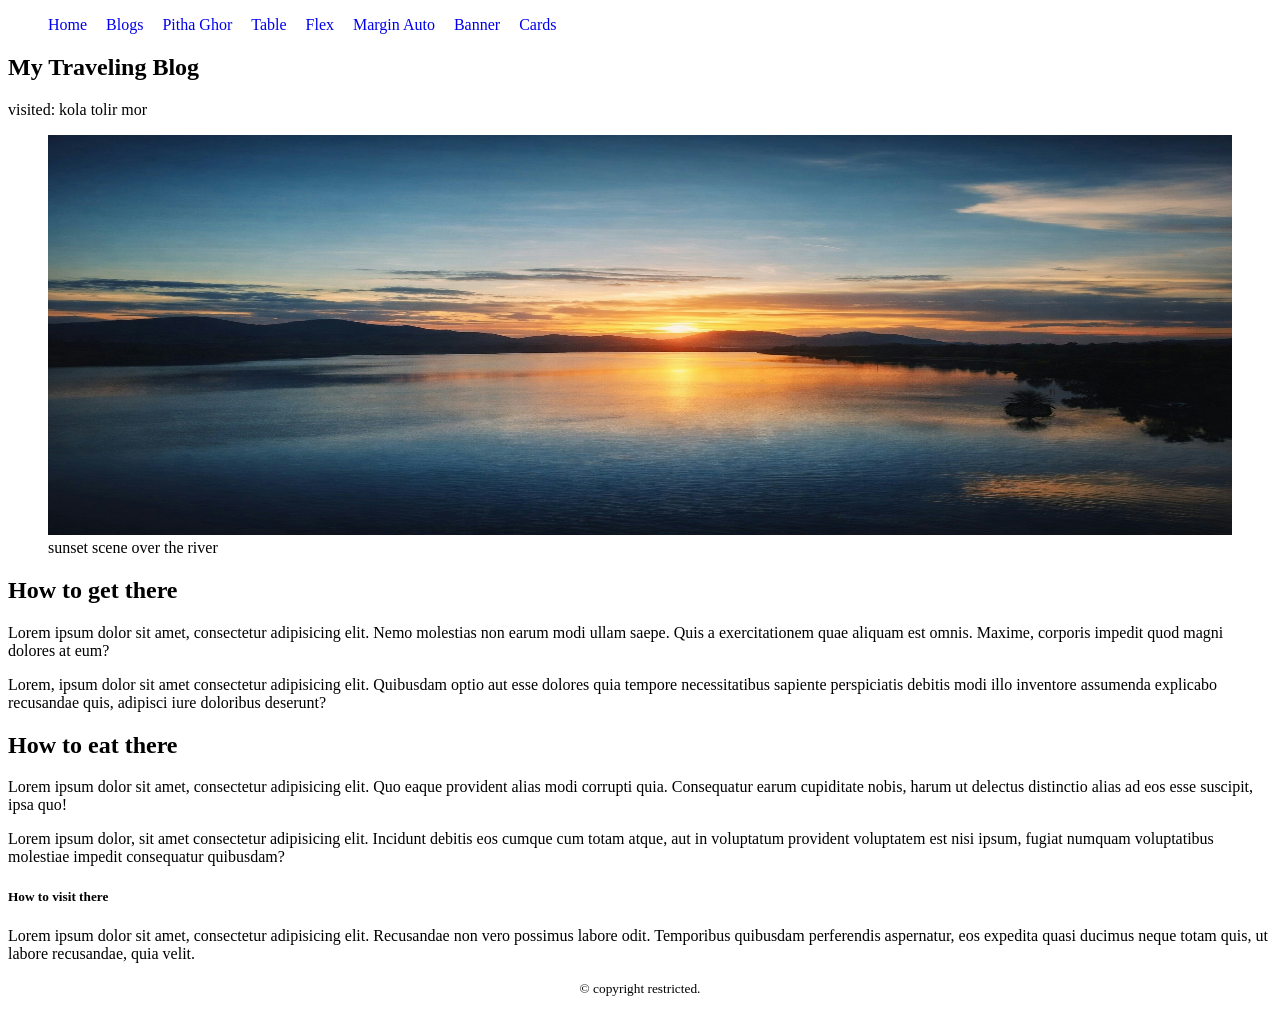
<file: index.html>
<!DOCTYPE html>
<html lang="en">
<head>
    <meta charset="UTF-8">
    <meta name="viewport" content="width=device-width, initial-scale=1.0">
    <title>HTML 5 Explore</title>
    <link rel="stylesheet" href="css/blogs.css">
    <link rel="stylesheet" href="css/nav.css">
</head>
<body>
    <header>
        <nav>
            <ul>
                <li><a href="index.html">Home</a></li>
                <li><a href="blogs.html">Blogs</a></li>
                <li><a href="pitha-ghor.html">Pitha Ghor</a></li>
                <li><a href="table.html">Table</a></li>
                <li><a href="flex.html">Flex</a></li>
                <li><a href="center.html">Margin Auto</a></li>
                <li><a href="banner.html">Banner</a></li>
                <li><a href="cards.html">Cards</a></li>
            </ul>
        </nav>
    </header>
    <main>
        <article>
            <header>
                <h2>My Traveling Blog</h2>
                <p>visited: kola tolir mor</p>
            </header>
            <figure>
                <img width="100%" height="400px" src="images/sunset-river.jpg" alt="">
                <figcaption>
                 sunset scene over the river
                </figcaption>
            </figure>
            <section>
                <h2>How to get there</h2>
                <p>Lorem ipsum dolor sit amet, consectetur adipisicing elit. Nemo molestias non earum modi ullam saepe. Quis a exercitationem quae aliquam est omnis. Maxime, corporis impedit quod magni dolores at eum?</p>
                <p>Lorem, ipsum dolor sit amet consectetur adipisicing elit. Quibusdam optio aut esse dolores quia tempore necessitatibus sapiente perspiciatis debitis modi illo inventore assumenda explicabo recusandae quis, adipisci iure doloribus deserunt?</p>
            </section>
            <section>
                <h2>How to eat there</h2>
                <p>Lorem ipsum dolor sit amet, consectetur adipisicing elit. Quo eaque provident alias modi corrupti quia. Consequatur earum cupiditate nobis, harum ut delectus distinctio alias ad eos esse suscipit, ipsa quo!</p>
                <p>Lorem ipsum dolor, sit amet consectetur adipisicing elit. Incidunt debitis eos cumque cum totam atque, aut in voluptatum provident voluptatem est nisi ipsum, fugiat numquam voluptatibus molestiae impedit consequatur quibusdam?</p>
            </section>
            <section>
                <h5>How to visit there</h5>
                <p>Lorem ipsum dolor sit amet, consectetur adipisicing elit. Recusandae non vero possimus labore odit. Temporibus quibusdam perferendis aspernatur, eos expedita quasi ducimus neque totam quis, ut labore recusandae, quia velit.</p>
            </section>
        </article>
    </main>
    <footer>
        <p><small>&COPY; copyright restricted.</small></p>
    </footer>
</body>
</html>
</file>
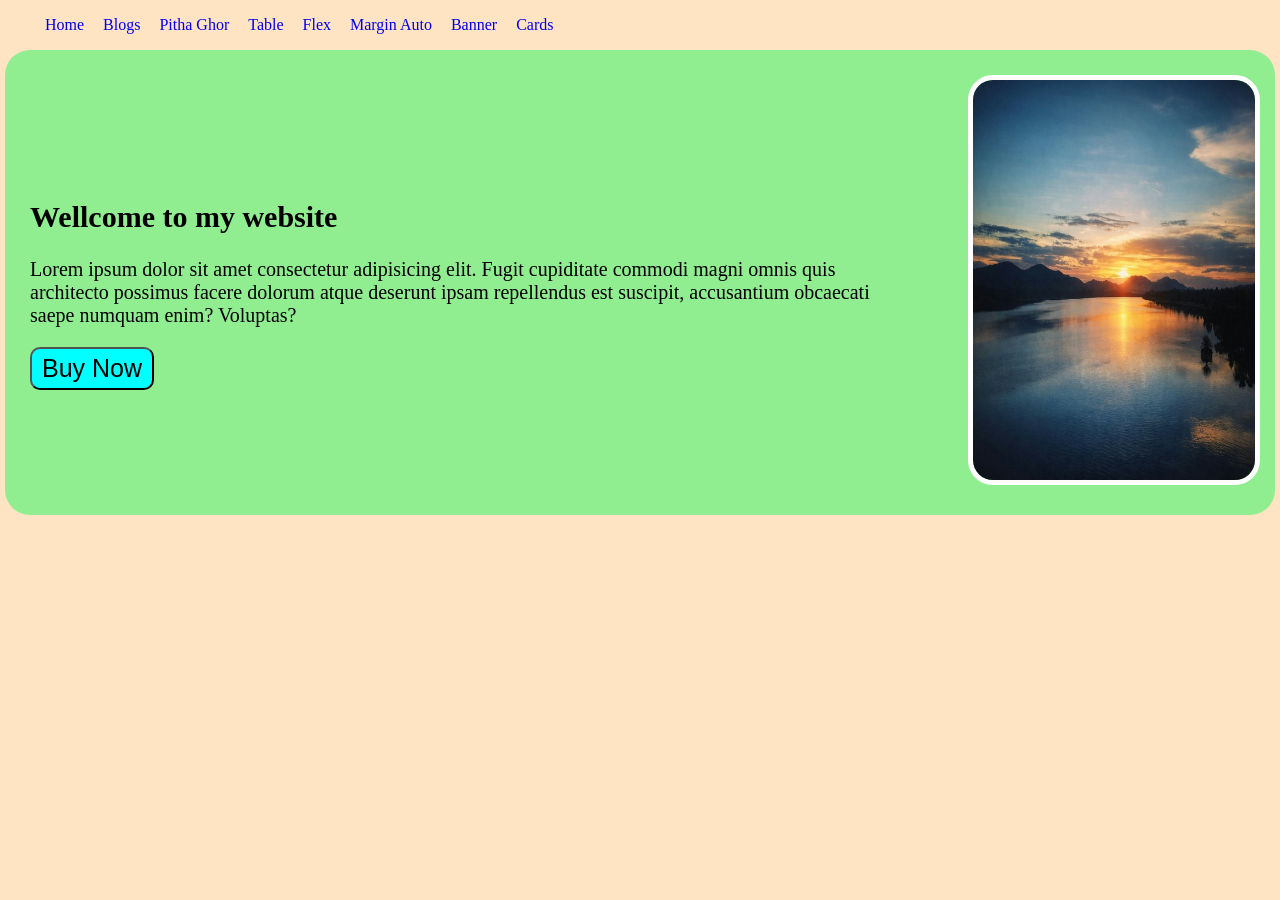
<file: banner.html>
<!DOCTYPE html>
<html lang="en">
<head>
    <meta charset="UTF-8">
    <meta name="viewport" content="width=device-width, initial-scale=1.0">
    <title>Banner</title>
    <link rel="stylesheet" href="css/banner.css">
    <link rel="stylesheet" href="css/nav.css">
</head>
<body>
    <header>
        <nav>
            <ul>
                <li><a href="index.html">Home</a></li>
                <li><a href="blogs.html">Blogs</a></li>
                <li><a href="pitha-ghor.html">Pitha Ghor</a></li>
                <li><a href="table.html">Table</a></li>
                <li><a href="flex.html">Flex</a></li>
                <li><a href="center.html">Margin Auto</a></li>
                <li><a href="banner.html">Banner</a></li>
                <li><a href="cards.html">Cards</a></li>
            </ul>
        </nav>
    </header>
    <main>
        <div class="hero-container">
            <div class="banner"> 
                <h2>Wellcome to my website</h2>
                <p>Lorem ipsum dolor sit amet consectetur adipisicing elit. Fugit cupiditate commodi magni omnis quis architecto possimus facere dolorum atque deserunt ipsam repellendus est suscipit, accusantium obcaecati saepe numquam enim? Voluptas?</p>
                <button>Buy Now</button>
            </div>
            <div class="banner">
                <img src="images/sunset-river.jpg" alt="">
            </div>
        </div>
    </main>
</body>
</html>
</file>
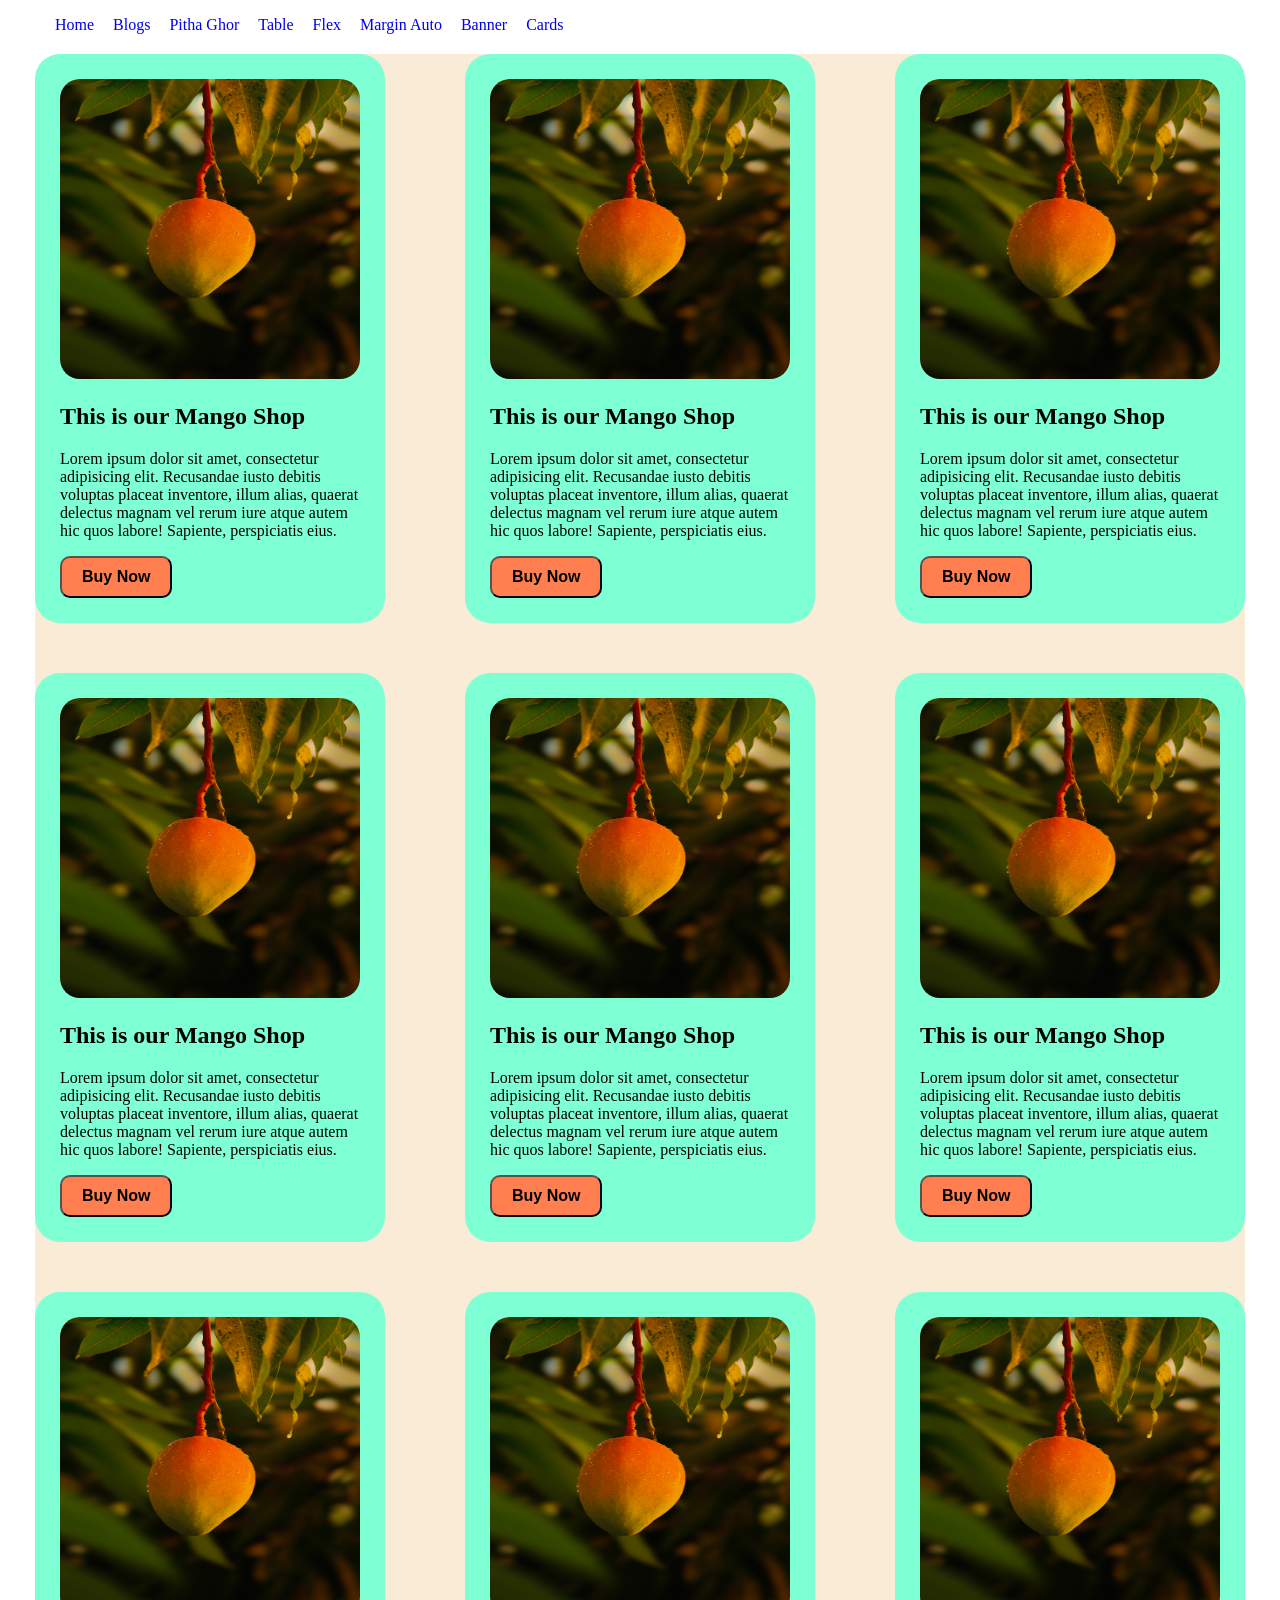
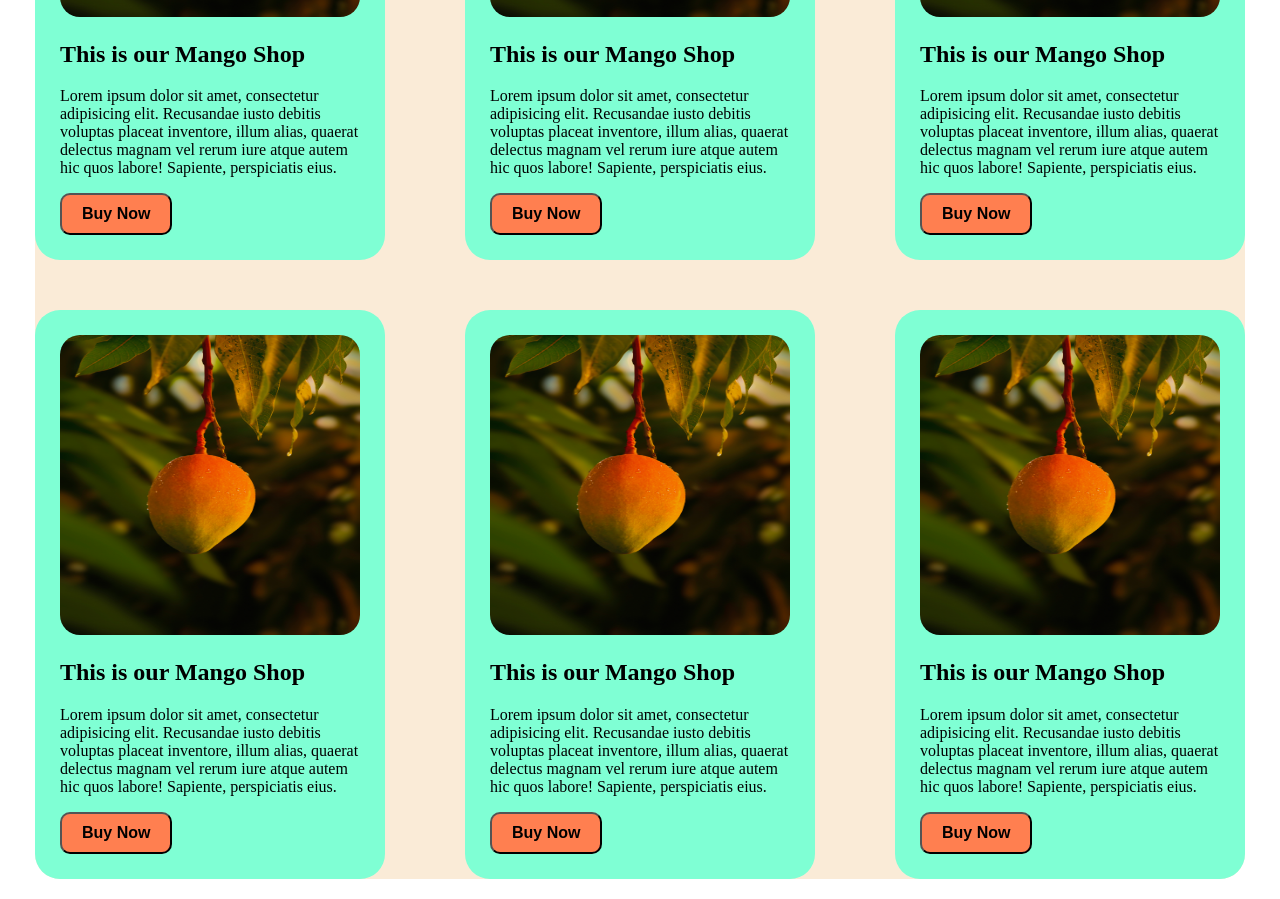
<file: cards.html>
<!DOCTYPE html>
<html lang="en">
<head>
    <meta charset="UTF-8">
    <meta name="viewport" content="width=device-width, initial-scale=1.0">
    <title>Cards</title>
    <link rel="stylesheet" href="css/cards.css">
    <link rel="stylesheet" href="css/nav.css">
</head>
<body>
    <header>
        <nav>
            <ul>
                <li><a href="index.html">Home</a></li>
                <li><a href="blogs.html">Blogs</a></li>
                <li><a href="pitha-ghor.html">Pitha Ghor</a></li>
                <li><a href="table.html">Table</a></li>
                <li><a href="flex.html">Flex</a></li>
                <li><a href="center.html">Margin Auto</a></li>
                <li><a href="banner.html">Banner</a></li>
                <li><a href="cards.html">Cards</a></li>
            </ul>
        </nav>
    </header>
    <main>
        <section>
            <div class="card-container">
                <div class="card">
                    <img src="images/food/mango/mango4.jpg" alt="">
                    <h2>This is our Mango Shop</h2>
                    <p>Lorem ipsum dolor sit amet, consectetur adipisicing elit. Recusandae iusto debitis voluptas placeat inventore, illum alias, quaerat delectus magnam vel rerum iure atque autem hic quos labore! Sapiente, perspiciatis eius.</p>
                    <button>Buy Now</button>
                </div>
                <div class="card">
                    <img src="images/food/mango/mango4.jpg" alt="">
                    <h2>This is our Mango Shop</h2>
                    <p>Lorem ipsum dolor sit amet, consectetur adipisicing elit. Recusandae iusto debitis voluptas placeat inventore, illum alias, quaerat delectus magnam vel rerum iure atque autem hic quos labore! Sapiente, perspiciatis eius.</p>
                    <button>Buy Now</button>
                </div>
                <div class="card">
                    <img src="images/food/mango/mango4.jpg" alt="">
                    <h2>This is our Mango Shop</h2>
                    <p>Lorem ipsum dolor sit amet, consectetur adipisicing elit. Recusandae iusto debitis voluptas placeat inventore, illum alias, quaerat delectus magnam vel rerum iure atque autem hic quos labore! Sapiente, perspiciatis eius.</p>
                    <button>Buy Now</button>
                </div>
                <div class="card">
                    <img src="images/food/mango/mango4.jpg" alt="">
                    <h2>This is our Mango Shop</h2>
                    <p>Lorem ipsum dolor sit amet, consectetur adipisicing elit. Recusandae iusto debitis voluptas placeat inventore, illum alias, quaerat delectus magnam vel rerum iure atque autem hic quos labore! Sapiente, perspiciatis eius.</p>
                    <button>Buy Now</button>
                </div>
                <div class="card">
                    <img src="images/food/mango/mango4.jpg" alt="">
                    <h2>This is our Mango Shop</h2>
                    <p>Lorem ipsum dolor sit amet, consectetur adipisicing elit. Recusandae iusto debitis voluptas placeat inventore, illum alias, quaerat delectus magnam vel rerum iure atque autem hic quos labore! Sapiente, perspiciatis eius.</p>
                    <button>Buy Now</button>
                </div>
                <div class="card">
                    <img src="images/food/mango/mango4.jpg" alt="">
                    <h2>This is our Mango Shop</h2>
                    <p>Lorem ipsum dolor sit amet, consectetur adipisicing elit. Recusandae iusto debitis voluptas placeat inventore, illum alias, quaerat delectus magnam vel rerum iure atque autem hic quos labore! Sapiente, perspiciatis eius.</p>
                    <button>Buy Now</button>
                </div>
                <div class="card">
                    <img src="images/food/mango/mango4.jpg" alt="">
                    <h2>This is our Mango Shop</h2>
                    <p>Lorem ipsum dolor sit amet, consectetur adipisicing elit. Recusandae iusto debitis voluptas placeat inventore, illum alias, quaerat delectus magnam vel rerum iure atque autem hic quos labore! Sapiente, perspiciatis eius.</p>
                    <button>Buy Now</button>
                </div>
                <div class="card">
                    <img src="images/food/mango/mango4.jpg" alt="">
                    <h2>This is our Mango Shop</h2>
                    <p>Lorem ipsum dolor sit amet, consectetur adipisicing elit. Recusandae iusto debitis voluptas placeat inventore, illum alias, quaerat delectus magnam vel rerum iure atque autem hic quos labore! Sapiente, perspiciatis eius.</p>
                    <button>Buy Now</button>
                </div>
                <div class="card">
                    <img src="images/food/mango/mango4.jpg" alt="">
                    <h2>This is our Mango Shop</h2>
                    <p>Lorem ipsum dolor sit amet, consectetur adipisicing elit. Recusandae iusto debitis voluptas placeat inventore, illum alias, quaerat delectus magnam vel rerum iure atque autem hic quos labore! Sapiente, perspiciatis eius.</p>
                    <button>Buy Now</button>
                </div>
                <div class="card">
                    <img src="images/food/mango/mango4.jpg" alt="">
                    <h2>This is our Mango Shop</h2>
                    <p>Lorem ipsum dolor sit amet, consectetur adipisicing elit. Recusandae iusto debitis voluptas placeat inventore, illum alias, quaerat delectus magnam vel rerum iure atque autem hic quos labore! Sapiente, perspiciatis eius.</p>
                    <button>Buy Now</button>
                </div>
                <div class="card">
                    <img src="images/food/mango/mango4.jpg" alt="">
                    <h2>This is our Mango Shop</h2>
                    <p>Lorem ipsum dolor sit amet, consectetur adipisicing elit. Recusandae iusto debitis voluptas placeat inventore, illum alias, quaerat delectus magnam vel rerum iure atque autem hic quos labore! Sapiente, perspiciatis eius.</p>
                    <button>Buy Now</button>
                </div>
                <div class="card">
                    <img src="images/food/mango/mango4.jpg" alt="">
                    <h2>This is our Mango Shop</h2>
                    <p>Lorem ipsum dolor sit amet, consectetur adipisicing elit. Recusandae iusto debitis voluptas placeat inventore, illum alias, quaerat delectus magnam vel rerum iure atque autem hic quos labore! Sapiente, perspiciatis eius.</p>
                    <button>Buy Now</button>
                </div>
                
            </div>
        </section>
    </main>
</body>
</html>
</file>
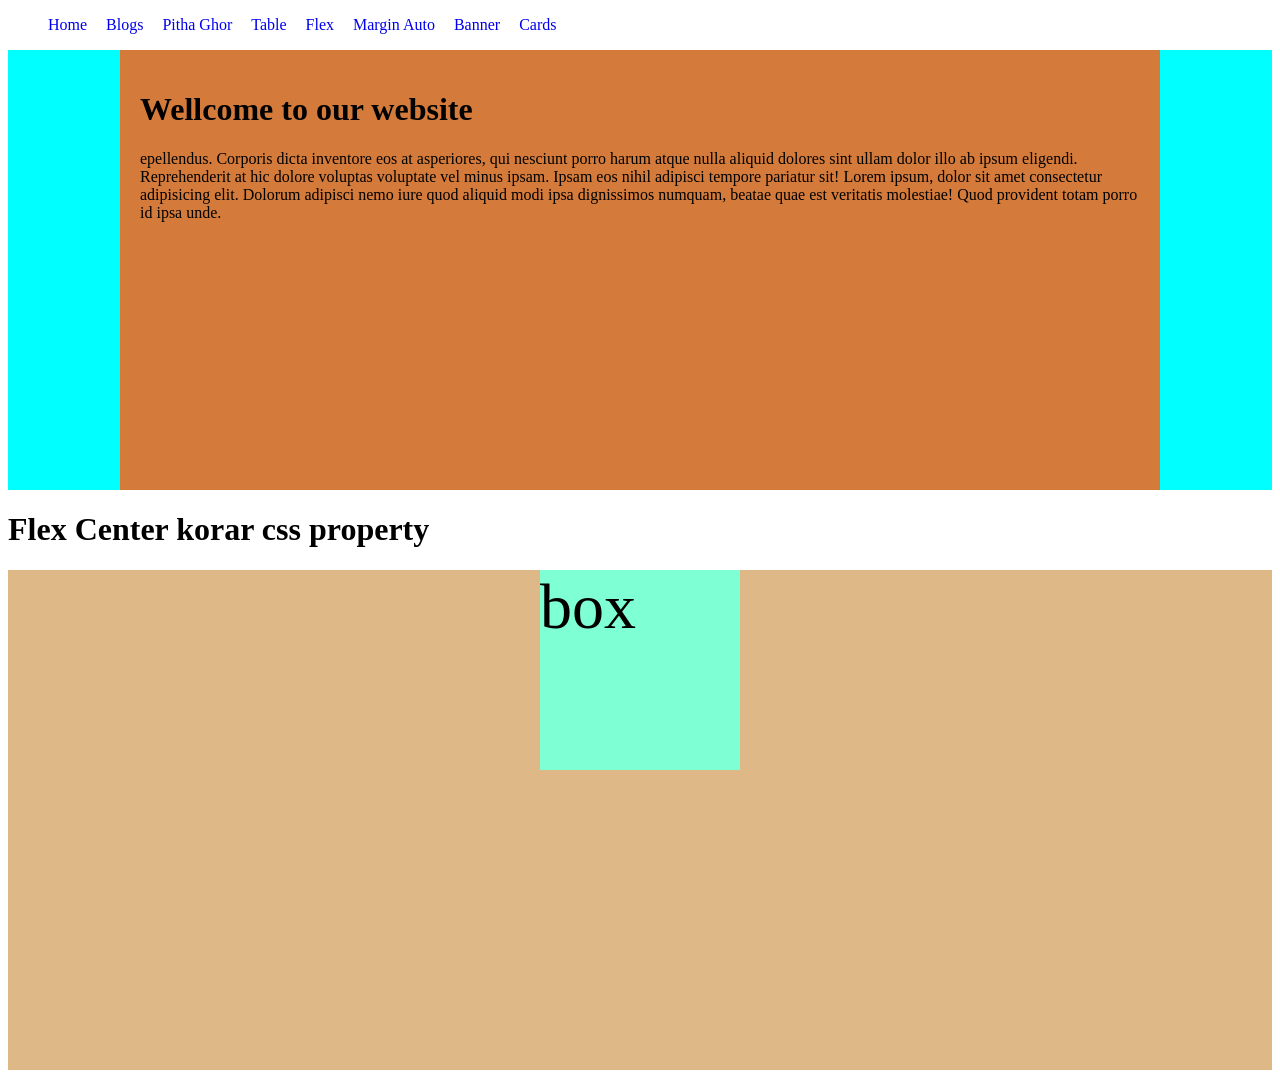
<file: center.html>
<!DOCTYPE html>
<html lang="en">
<head>
    <meta charset="UTF-8">
    <meta name="viewport" content="width=device-width, initial-scale=1.0">
    <title>Flex Center </title>
    <style>
        .container{
            display: flex;
            justify-content:center;
            align-items: stretch;
            background-color: burlywood;
            height: 500px;
            /* width: 200px; */
        }
        .box{
            background-color: aquamarine;
            height: 200px;
            width: 200px;
            font-size: 4em;
        }
        .margin-auto{
            background-color: aqua;
            

        }
        .margin{
            background-color: rgb(212, 123, 59);
            height: 400px;
            width: 1000px;
            padding: 20px;
            margin: 0 auto;
        }
    </style>
    <link rel="stylesheet" href="css/nav.css">
</head>
<body>
    <header>
        <nav>
            <ul>
                <li><a href="index.html">Home</a></li>
                <li><a href="blogs.html">Blogs</a></li>
                <li><a href="pitha-ghor.html">Pitha Ghor</a></li>
                <li><a href="table.html">Table</a></li>
                <li><a href="flex.html">Flex</a></li>
                <li><a href="center.html">Margin Auto</a></li>
                <li><a href="banner.html">Banner</a></li>
                <li><a href="cards.html">Cards</a></li>
            </ul>
        </nav>
    </header>
    <div class="margin-auto">
        <div class="margin">
            <h1>Wellcome to our website</h1>
             <p>epellendus. Corporis dicta inventore eos at asperiores, qui nesciunt porro harum atque nulla aliquid dolores sint ullam dolor illo ab ipsum eligendi. Reprehenderit at hic dolore voluptas voluptate vel minus ipsam. Ipsam eos nihil adipisci tempore pariatur sit! Lorem ipsum, dolor sit amet consectetur adipisicing elit. Dolorum adipisci nemo iure quod aliquid modi ipsa dignissimos numquam, beatae quae est veritatis molestiae! Quod provident totam porro id ipsa unde.</p>
        </div>
    </div>

    <h1>Flex Center korar css property</h1>
    <div class="container">
        <div class="box">box</div>
    </div>
</body>
</html>
</file>
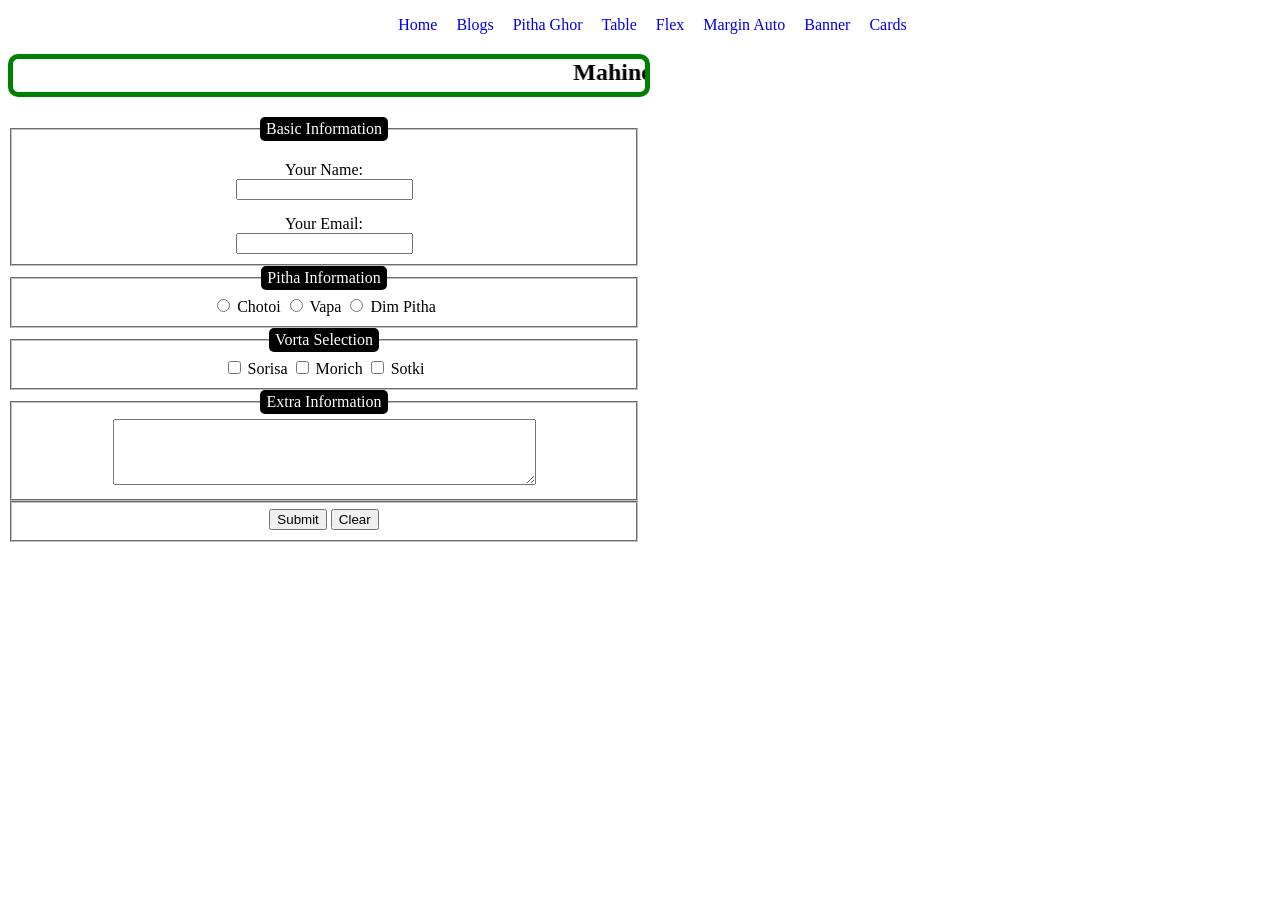
<file: pitha-ghor.html>
<!DOCTYPE html>
<html lang="en">
<head>
    <meta charset="UTF-8">
    <meta name="viewport" content="width=device-width, initial-scale=1.0">
    <title>Pitha Khor</title>
    <link rel="stylesheet" href="css/pitha-ghor.css">
    <link rel="stylesheet" href="css/nav.css">
</head>
<body>
    <header>
        <nav>
            <ul>
                <li><a href="index.html">Home</a></li>
                <li><a href="blogs.html">Blogs</a></li>
                <li><a href="pitha-ghor.html">Pitha Ghor</a></li>
                <li><a href="table.html">Table</a></li>
                <li><a href="flex.html">Flex</a></li>
                <li><a href="center.html">Margin Auto</a></li>
                <li><a href="banner.html">Banner</a></li>
                <li><a href="cards.html">Cards</a></li>
            </ul>
        </nav>
    </header>

    <main>
        <h2><marquee behavior="" direction="">Mahiner Mar Pithar Dokan</marquee></h2>
        <section>
            <form >
                <fieldset class="basic">
                    <legend>Basic Information</legend>
                    <label for="name">Your Name:</label>
                    <input type="text" name="" id="name">

                    <label for="email">Your Email: </label>
                    <input type="email" name="" id="email">
                </fieldset>

                <fieldset>
                    <legend>Pitha Information</legend>

                    <input type="radio" name="pitha" id="chitoi">
                    <label for="chitoi">Chotoi</label>

                    <input type="radio" name="pitha" id="vapa">
                    <label for="vapa">Vapa</label>

                    <input type="radio" name="pitha" id="dim-pitha">
                    <label for="dim-pitha">Dim Pitha</label>
                </fieldset>

                <fieldset>
                    <legend>Vorta Selection</legend>

                    <input type="checkbox" name="vorta" id="sorisa">
                    <label for="sorisa">Sorisa</label>

                    <input type="checkbox" name="vorta" id="morich">
                    <label for="morich">Morich</label>

                    <input type="checkbox" name="vorta" id="sotki">
                    <label for="sotki">Sotki</label>
                </fieldset>
                <fieldset>
                    <legend>Extra Information</legend>
                    <textarea cols="50" rows="4" name="" id=""></textarea>
                </fieldset>

                <fieldset class="buttons">
                    <input type="submit" value="Submit">
                    <input type="reset" value="Clear">
                </fieldset>

            </form>
        </section>
    </main>
    <footer>

    </footer>
</body>
</html>
</file>
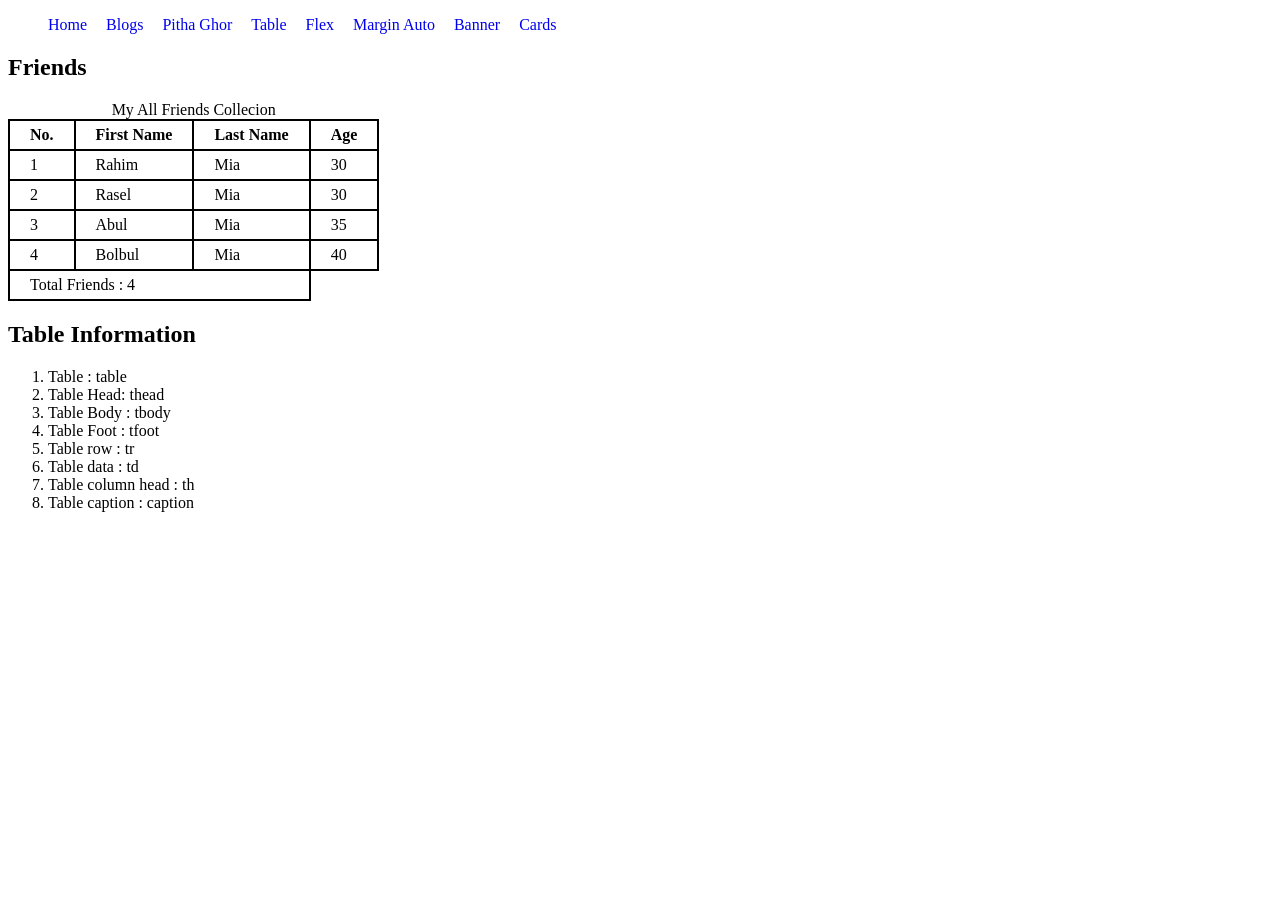
<file: table.html>
<!DOCTYPE html>
<html lang="en">
<head>
    <meta charset="UTF-8">
    <meta name="viewport" content="width=device-width, initial-scale=1.0">
    <title>Table Info</title>
    <link rel="stylesheet" href="css/table.css">
    <link rel="stylesheet" href="css/nav.css">
</head>
<body>
    <header>
        <nav>
            <ul>
                <li><a href="index.html">Home</a></li>
                <li><a href="blogs.html">Blogs</a></li>
                <li><a href="pitha-ghor.html">Pitha Ghor</a></li>
                <li><a href="table.html">Table</a></li>
                <li><a href="flex.html">Flex</a></li>
                <li><a href="center.html">Margin Auto</a></li>
                <li><a href="banner.html">Banner</a></li>
                <li><a href="cards.html">Cards</a></li>
            </ul>
        </nav>
    </header>
    <section>
        <h2>Friends</h2>
        <table>
            <caption>My All Friends Collecion</caption>
            <thead>
                <tr>
                    <th>No.</th>
                    <th>First Name </th>
                    <th>Last Name</th>
                    <th>Age</th>
                </tr>
            </thead>
            <tbody>
                <tr>
                    <td>1</td>
                    <td>Rahim </td>
                    <td>Mia</td>
                    <td>30</td>
                </tr>
                <tr>
                    <td>2</td>
                    <td>Rasel </td>
                    <td>Mia</td>
                    <td>30</td>
                </tr>
                <tr>
                    <td>3</td>
                    <td>Abul </td>
                    <td>Mia</td>
                    <td>35</td>
                </tr>
                <tr>
                    <td>4</td>
                    <td>Bolbul </td>
                    <td>Mia</td>
                    <td>40</td>
                </tr>
            </tbody>
            <tfoot>
                <tr ><td colspan="3">Total Friends : 4</td></tr>
            </tfoot>
        </table>
    </section>
    <section>
        <h2>Table Information</h2>
        <ol>
            <li>Table : table </li>
            <li>Table Head: thead </li>
            <li>Table Body : tbody </li>
            <li>Table Foot : tfoot </li>
            <li>Table row : tr</li>
            <li>Table data : td</li>
            <li>Table column head  : th</li>
            <li>Table caption : caption </li>
    </section>
</body>
</html>
</file>
<file: css/blogs.css>
footer{
    text-align: center;
}
</file>
<file: css/nav.css>
nav li{
    list-style: none;
    display: inline;
    margin-right: 15px;
}
nav li:hover{
    background-color: aqua;
}
nav li a{
    text-decoration: none;
}
</file>
<file: css/banner.css>
body{
    max-width: 1270px;
    background-color: bisque;
    margin: 0 auto;
}

.hero-container{
   display: flex;
   gap: 50px;
   align-items: center;
   background-color: lightgreen;
   padding: 25px;
   font-size: 1.25em;
   border-radius: 25px;
}
.hero-container button{
    background-color: aqua;
    padding: 5px 10px;
    font-size: 1.25em;
    border-radius: 10px;
    cursor: pointer;
}
.hero-container img{
    width: 100%;
    height: 400px;
    border: 5px solid white;
    border-radius: 25px;
}
</file>
<file: css/cards.css>
body{
    max-width: 1250px;
    margin: 0 auto;
}

.card-container{
    background-color: antiquewhite;
    border-radius: 25px;
    font-size: 1em;
    display: flex;
    flex-wrap: wrap;
    justify-content: space-between;
    gap: 50px;
    margin: 20px;
}

.card-container img{
    width: 100%;
    height: 300px;
    border-radius: 20px;
}

.card-container button{
    font-size: 1em;
    border-radius: 10px;
    padding: 10px 20px;
    background-color: coral;
    font-weight: bold;
    cursor: pointer;
}
.card{
    background-color: aquamarine;
    width: 300px;
    padding: 25px;
    border-radius: 25px;
    border: 0;
}
</file>
<file: css/pitha-ghor.css>
body{
    text-align: center;
}
form{
    width: 50%;
}
form .basic label{
    display: block;
    margin-top: 15px;
}

.buttons{
display: block;
text-align: center;

}

header{
    text-align: center;
}

 h2{
    text-align: center;
    border: 5px solid green;
    border-radius: 10px;
    width: 50%;
}

legend{
    background-color: black;
    color: white;
    padding: 3px 6px;
    border-radius: 5px;
}
</file>
<file: css/table.css>
table{
    border-collapse: collapse;
    
}
td,th{
    border: 2px solid black;
    padding: 5px 20px;
}
</file>
